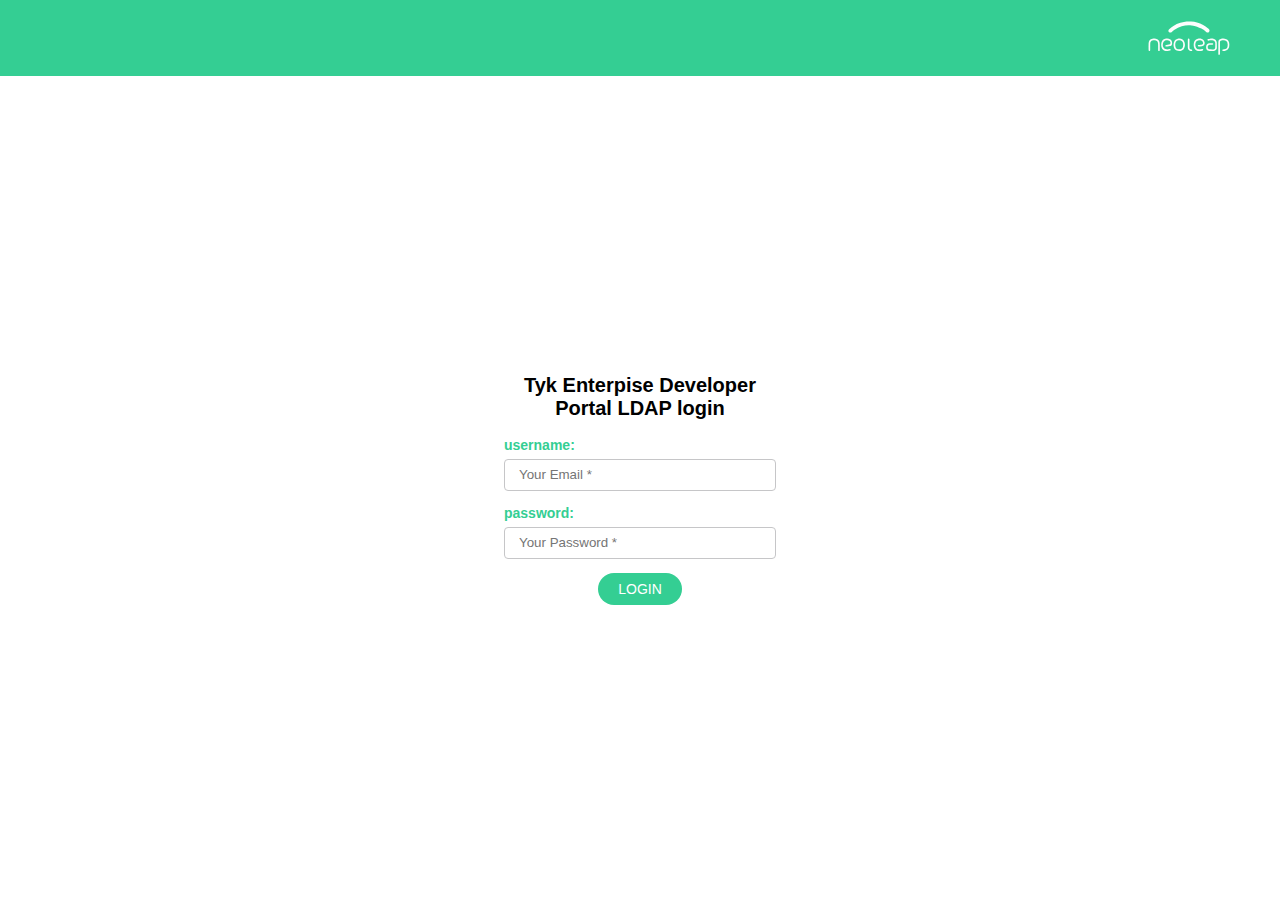
<file: ui/edp_login_ldap/index.html>
<!DOCTYPE html>
<html lang="en">
  <head>
    <meta charset="utf-8">
    <meta name="viewport" content="width=device-width, initial-scale=1, shrink-to-fit=no">

    <title>Tyk Dashboard LDAP login</title>

    <style>
      html{-webkit-box-sizing:border-box;box-sizing:border-box}*,::after,::before{-webkit-box-sizing:inherit;box-sizing:inherit}body{height:100vh;margin:0;font-family:sans-serif}header{padding:8px 24px;background-color:#34ce93}.header-container{display:-webkit-box;display:-ms-flexbox;display:flex;-webkit-box-pack:end;-ms-flex-pack:end;justify-content:flex-end;width:1200px;max-width:100%;margin:auto}.container{display:-webkit-box;display:-ms-flexbox;display:flex;height:calc(100% - 76px)}h2{font-size:20px;text-align:center}input[type=submit],label{display:block;font-size:14px}form{width:300px;margin:auto;padding:25px 14px}label{margin-bottom:6px;font-weight:700;color:#34ce93}.form-group{margin-bottom:14px}input{width:100%;height:32px;padding:4px 14px;border:1px solid #c6c6c8;border-radius:4px;-webkit-box-shadow:none;box-shadow:none;outline:0}input:focus{border-color:#34ce93}input[type=submit]{width:-webkit-fit-content;width:-moz-fit-content;width:fit-content;background-color:#34ce93;border-radius:20px;border:none;color:#fff;cursor:pointer;text-align:center;text-transform:uppercase;padding:7px 20px;margin:auto}
    </style>
  </head>
  <body>
    <header>
      <div class="header-container">
        <svg xmlns="http://www.w3.org/2000/svg" xmlns:xlink="http://www.w3.org/1999/xlink" version="1.1" id="Layer_1" x="0px" y="0px" height="60px" viewBox="0 0 1000 590" enable-background="new 0 0 1000 590" xml:space="preserve">
          <path fill="#FDFDFD" opacity="1.000000" stroke="none" d=" M525.716614,171.187439   C515.993958,170.852066 506.735626,170.175766 497.483582,170.252792   C474.550476,170.443726 452.146454,174.217560 430.121063,180.619522   C404.600647,188.037323 380.949310,199.391983 359.116730,214.379837   C349.712250,220.835953 340.789856,228.121887 332.316711,235.771057   C323.873260,243.393417 310.972046,243.677261 304.103882,235.688431   C296.600006,226.960129 296.587341,215.758591 306.324371,207.736877   C319.736450,196.687515 333.519073,185.943863 348.008209,176.380127   C369.080780,162.470963 392.050873,152.014069 416.416443,145.330353   C432.113953,141.024368 448.215332,138.023376 464.280701,135.289566   C473.629639,133.698669 483.255737,133.517776 492.773743,133.199600   C502.769379,132.865463 512.833740,132.491959 522.781311,133.259735   C542.210876,134.759338 561.452209,137.851547 580.232300,143.216415   C601.376953,149.256790 621.591187,157.660583 640.889771,168.194244   C657.300659,177.151688 672.835754,187.437866 686.945435,199.761887   C691.345398,203.604996 695.881836,207.375504 699.760925,211.711395   C705.321228,217.926300 704.796692,231.542999 695.755371,238.211945   C690.804382,241.863846 678.463806,243.169418 670.961060,236.084518   C656.724121,222.640549 640.966064,210.966644 623.369690,202.256393   C609.382690,195.332748 595.097412,188.871002 580.520386,183.317566   C564.305115,177.139969 547.307434,173.625122 529.949890,172.152557   C528.676453,172.044510 527.438354,171.520172 525.716614,171.187439  z"/>
          <path fill="#FDFDFD" opacity="1.000000" stroke="none" d=" M895.927063,385.671356   C892.115540,392.929382 889.263428,400.502533 884.420532,406.456360   C876.991760,415.589325 866.084045,419.584106 854.733154,421.742554   C848.820251,422.866974 842.726196,423.782410 836.760193,423.559021   C833.931274,423.453156 830.341187,421.054871 828.661377,418.616669   C826.568604,415.579041 827.954285,411.779388 830.971436,409.402557   C832.237427,408.405365 834.172302,408.124298 835.857666,407.815308   C843.656433,406.385529 851.695190,405.794617 859.234070,403.526886   C870.731628,400.068329 877.761902,391.617584 880.260376,379.948273   C883.227234,366.091522 883.603821,352.155304 878.437744,338.641663   C874.383606,328.036499 866.369446,322.093994 855.367737,319.493744   C843.944519,316.793915 832.499329,316.669983 821.100586,318.687164   C810.265869,320.604462 806.007935,326.418152 806.006348,337.666962   C806.000916,375.653687 806.010498,413.640411 805.997986,451.627136   C805.995911,457.836792 803.236084,460.918121 797.828613,460.883423   C792.049622,460.846313 790.008179,458.761200 790.003113,452.717407   C789.984497,430.391876 789.995789,408.066345 789.995789,385.740814   C789.995789,369.079987 789.832825,352.417114 790.039368,335.758850   C790.267883,317.333466 800.958740,305.131592 818.941345,302.432678   C836.015137,299.870148 852.674805,300.265991 868.873291,306.898682   C883.566833,312.915222 892.319275,324.132629 895.875000,339.159607   C899.483093,354.407776 898.960205,369.884460 895.927063,385.671356  z"/>
          <path fill="#FBFBFB" opacity="1.000000" stroke="none" d=" M686.006714,385.896515   C685.385498,400.201141 694.092407,405.257782 706.609802,406.654663   C715.458984,407.642181 724.443115,407.754822 733.360840,407.662018   C738.357483,407.610046 743.469727,406.817749 748.300415,405.510834   C755.026123,403.691223 758.653687,398.596863 758.919250,391.763519   C759.492554,377.011322 759.855835,362.243378 759.862793,347.481689   C759.864685,343.507294 758.767273,339.345520 757.332458,335.591614   C752.631592,323.292542 742.195923,318.770508 730.249512,317.740265   C717.607056,316.649994 704.992371,317.803925 692.666992,321.310760   C688.794678,322.412537 685.158508,319.588531 683.710693,314.899994   C682.526184,311.064117 684.478027,306.590973 688.467834,305.607666   C695.230774,303.940857 702.081543,302.238403 708.989929,301.638306   C722.165100,300.493805 735.202332,300.595154 748.065979,305.308075   C761.324890,310.165863 774.589966,324.687500 774.989807,339.949707   C775.402710,355.711945 776.196045,371.491211 775.794556,387.236786   C775.581787,395.579193 774.299072,403.972839 768.451721,411.174438   C762.528137,418.469879 754.825012,421.756805 746.234619,422.647614   C735.725159,423.737396 725.057678,424.054230 714.496460,423.668121   C705.155762,423.326599 695.827576,422.209625 687.075256,417.935333   C676.137939,412.594055 671.200806,403.354523 670.219055,392.142731   C669.567688,384.702850 670.000977,376.803802 671.832825,369.588654   C675.345398,355.753143 686.623718,348.513000 700.312927,346.837677   C710.777588,345.556946 721.449219,345.879974 732.032288,345.692657   C736.965088,345.605347 740.062988,348.965607 740.006531,353.746674   C739.950562,358.479675 736.799622,361.630768 731.826843,361.689178   C724.994507,361.769470 718.148926,361.469421 711.331482,361.798096   C707.148193,361.999756 702.766846,362.433167 698.896973,363.887146   C690.962341,366.868408 685.430237,370.047974 686.006714,385.896515  z"/>
          <path fill="#FBFBFB" opacity="1.000000" stroke="none" d=" M641.021118,413.909729   C638.466431,416.083435 636.131775,418.936462 633.360352,419.455170   C623.299255,421.338226 613.092041,423.588959 602.939331,423.592163   C582.728699,423.598541 565.791870,415.593109 555.703857,397.461060   C551.613464,390.109131 549.169128,381.248413 548.308594,372.835632   C547.107971,361.097595 547.359680,349.118744 550.947693,337.497406   C556.816711,318.487701 569.485779,306.573669 589.010559,302.513763   C601.838745,299.846313 614.540039,300.302643 627.041016,304.467987   C642.257935,309.538330 653.497131,322.779999 655.244019,340.125061   C656.033875,347.967896 655.511780,355.259918 652.006348,361.952545   C647.283386,370.969910 638.615906,374.460968 628.968750,375.722107   C618.473877,377.093994 607.956909,378.296387 597.460632,379.657562   C593.561951,380.163147 589.406494,376.970062 588.320129,372.398590   C587.415100,368.589691 590.016357,364.364319 594.185608,363.750153   C602.408142,362.538910 610.691406,361.745697 618.933716,360.659363   C622.954041,360.129517 627.061768,359.734192 630.913086,358.564270   C638.047668,356.397003 640.648987,351.324280 639.124084,343.819397   C638.476013,340.629303 638.351196,337.244354 637.181702,334.264587   C632.813660,323.135345 623.121399,319.127777 612.437805,317.804932   C605.991699,317.006805 599.226013,317.764893 592.723022,318.674713   C581.153198,320.293457 572.751709,326.866364 568.582886,337.696350   C561.397095,356.363647 561.083130,374.977173 572.074585,392.495911   C577.637756,401.362701 586.730286,404.924591 596.663635,406.813568   C608.600098,409.083496 619.841492,405.779053 631.277527,403.279968   C633.861267,402.715363 637.770325,403.762665 639.601135,405.561920   C641.171082,407.104797 640.641785,410.783661 641.021118,413.909729  z"/>
          <path fill="#FBFBFB" opacity="1.000000" stroke="none" d=" M292.160950,422.828308   C273.466919,425.041412 257.066986,420.800385 243.763947,407.851471   C234.506241,398.840179 230.613220,387.135010 228.868774,374.410248   C227.276382,362.794678 227.938858,351.481659 230.759888,340.214996   C235.652740,320.673737 247.526947,307.552155 267.296814,302.974213   C285.289825,298.807709 303.087982,299.583679 318.917297,310.596283   C328.097290,316.982910 333.790131,325.996307 334.922241,337.307953   C335.436829,342.449219 335.397369,347.715637 334.955292,352.869202   C333.886749,365.325623 325.579041,371.759827 314.552429,374.533081   C306.708496,376.505920 298.432129,376.779999 290.339661,377.734985   C286.597839,378.176544 282.814789,378.292542 279.085083,378.807404   C273.372192,379.596039 269.586273,377.438904 268.998383,372.804504   C268.224365,366.702850 271.260193,363.238708 277.459534,362.651337   C286.565094,361.788574 295.630219,360.462250 304.744781,359.740143   C321.454926,358.416229 322.068512,346.899841 317.904053,335.554260   C313.209320,322.763947 302.712311,318.227234 290.077118,317.654938   C281.057068,317.246399 272.047516,317.133667 263.622620,321.594818   C254.592941,326.376251 249.173691,333.722931 246.637848,343.447662   C242.764664,358.300964 242.253296,373.137787 249.309540,387.104858   C255.689423,399.733154 266.498962,406.248383 280.857880,406.831390   C290.953491,407.241302 300.772247,406.310883 310.399445,403.074585   C315.349945,401.410400 320.413330,403.915253 321.796844,408.168091   C323.324677,412.864563 320.805603,417.406311 315.052521,418.752563   C307.662842,420.481781 300.107361,421.502258 292.160950,422.828308  z"/>
          <path fill="#FCFCFC" opacity="1.000000" stroke="none" d=" M391.171204,302.498413   C418.036652,296.778717 450.527527,305.464294 458.837830,341.887268   C463.239136,361.177673 462.713318,380.557098 452.629456,398.384094   C445.442322,411.090118 434.417572,418.946533 419.914520,421.869446   C406.873718,424.497559 394.114044,424.039581 381.729675,419.017822   C365.676788,412.508514 356.009552,400.096619 352.268646,383.699738   C348.228760,365.992279 348.256073,348.156128 355.797211,331.012146   C362.600128,315.546478 374.295990,306.130219 391.171204,302.498413  M366.972839,372.652985   C367.084747,387.075378 379.180908,404.036713 393.977203,405.767273   C399.509003,406.414246 405.108459,406.685791 410.680939,406.741211   C423.743591,406.871185 436.694702,397.322906 441.045746,385.071411   C445.745758,371.837158 446.323029,358.448181 442.925568,344.946381   C439.970490,333.202545 433.663116,323.542633 421.575317,320.047668   C414.488586,317.998688 406.722534,317.869934 399.245270,317.720825   C391.702667,317.570435 384.939758,320.503967 379.381012,325.725739   C365.798981,338.484467 364.935028,354.809570 366.972839,372.652985  z"/>
          <path fill="#FDFDFD" opacity="1.000000" stroke="none" d=" M214.004120,367.000244   C214.004120,383.160797 214.014465,398.821442 213.998688,414.482056   C213.992935,420.185913 211.015076,423.690735 206.141342,423.825531   C201.223862,423.961517 198.002411,420.204376 197.999588,414.264923   C197.989899,393.939423 198.494492,373.595276 197.733612,353.298279   C197.455994,345.892944 194.648193,338.437012 192.149078,331.300293   C189.510452,323.765198 182.444458,320.473785 175.496475,319.044769   C164.055832,316.691742 152.405289,316.411499 140.808151,319.484436   C128.648071,322.706573 123.449394,331.554535 121.104942,342.726196   C120.167747,347.192047 120.075874,351.888855 120.049843,356.483063   C119.941269,375.641724 120.032616,394.801453 119.989380,413.960632   C119.973236,421.116180 113.849319,425.735809 108.076195,422.626526   C106.180405,421.605499 104.194038,418.663544 104.169456,416.577362   C103.894722,393.256256 102.843872,369.856873 104.332703,346.627960   C105.714317,325.072021 115.988808,306.538147 142.656067,302.462463   C158.694855,300.011230 174.602371,299.669922 189.575211,306.845520   C204.633179,314.061890 211.170731,327.348541 212.915482,343.226196   C213.762146,350.931061 213.670807,358.739014 214.004120,367.000244  z"/>
          <path fill="#FEFEFE" opacity="1.000000" stroke="none" d=" M496.810211,411.067139   C491.248627,403.396423 490.079834,394.827820 490.039337,386.085297   C489.922089,360.785187 489.969971,335.484131 490.015991,310.183563   C490.028687,303.208588 495.695831,299.103058 501.744446,301.537476   C505.113007,302.893250 506.084015,305.415863 506.067200,308.992401   C505.945801,334.791809 505.847137,360.593597 506.094299,386.391205   C506.170868,394.380463 507.360718,402.454926 516.400879,405.820740   C519.378540,406.929352 522.658630,407.410217 525.845398,407.730469   C530.917969,408.240295 533.876099,410.887268 533.999207,415.569519   C534.100708,419.428253 529.516235,423.953033 525.094116,423.771637   C514.163025,423.323090 504.180023,420.489899 496.810211,411.067139  z"/>
        </svg>
      </div>
    </header>
    <div class="container">
      <form method="post" action="https://tib-dev.apps.ocpuat.neoleap.com.sa/auth/edpldap/ldap">
        <h2>Tyk Enterpise Developer Portal LDAP login</h2>
        <div class="form-group">
          <label for="username">username:</label>
          <input
            type="text"
            name="username"
            id="username"
            placeholder="Your Email *"
          />
          <br />
        </div>
        <div class="form-group">
          <label for="password">password:</label>
          <input
            type="password"
            name="password"
            id="password"
            placeholder="Your Password *"
          />
          <br />
        </div>
        <div class="form-group">
          <input type="submit" value="login" />
        </div>
      </form>
    </div>
  </body>
</html>
</file>
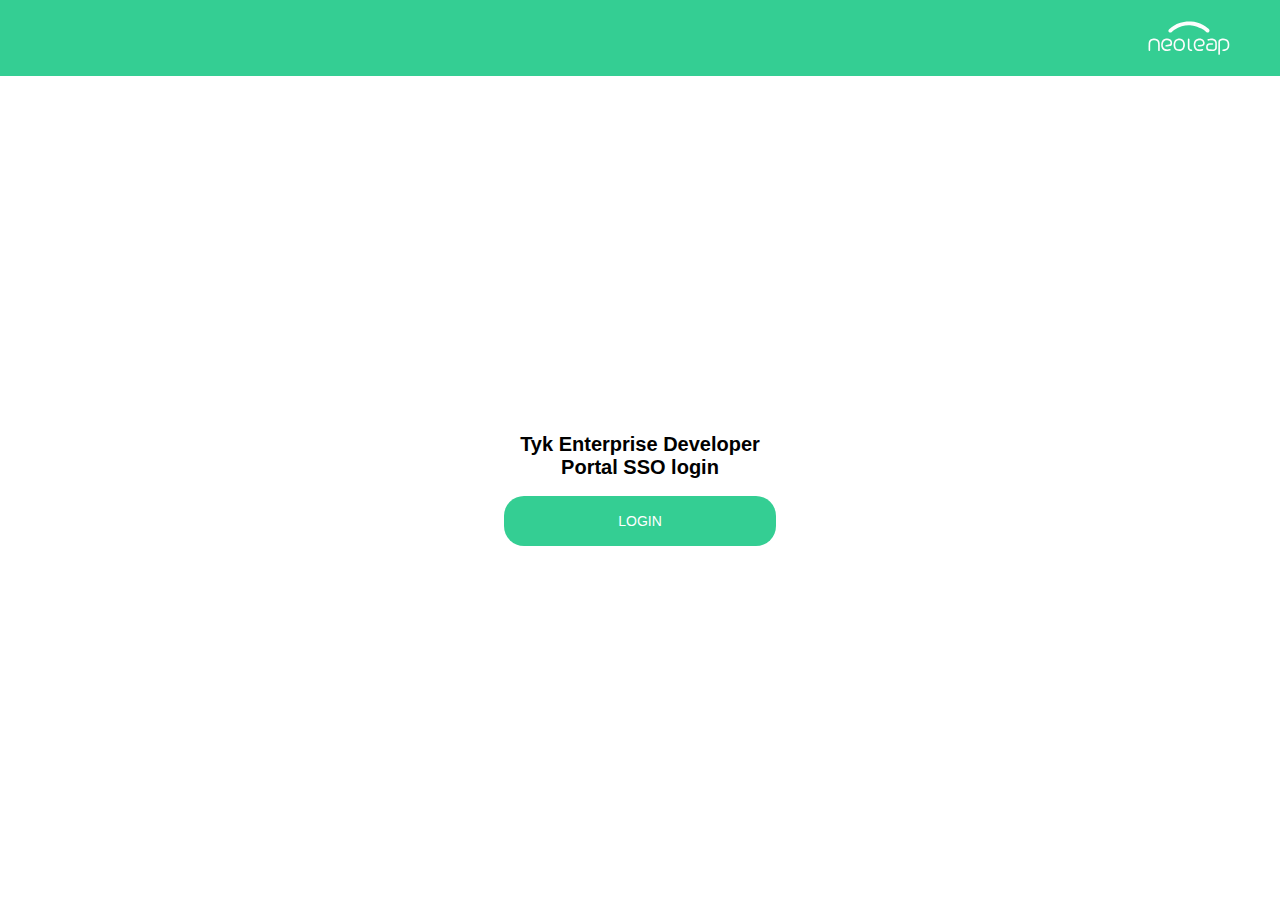
<file: ui/edp_login_oidc/index.html>
<!DOCTYPE html>
<html lang="en">
  <head>
    <meta charset="utf-8">
    <meta name="viewport" content="width=device-width, initial-scale=1, shrink-to-fit=no">

    <title>Tyk Enterprise Developer Portal SSO login</title>

    <style>
      html{-webkit-box-sizing:border-box;box-sizing:border-box}*,::after,::before{-webkit-box-sizing:inherit;box-sizing:inherit}body{height:100vh;margin:0;font-family:sans-serif}header{padding:8px 24px;background-color:#34ce93}.header-container{display:-webkit-box;display:-ms-flexbox;display:flex;-webkit-box-pack:end;-ms-flex-pack:end;justify-content:flex-end;width:1200px;max-width:100%;margin:auto}.container{display:-webkit-box;display:-ms-flexbox;display:flex;height:calc(100% - 76px)}h2{font-size:20px;text-align:center}input[type=submit],label{display:block;font-size:14px}form{width:300px;margin:auto;padding:25px 14px}label{margin-bottom:6px;font-weight:700;color:#34ce93}.form-group{margin-bottom:14px}input{width:100%;height:32px;padding:4px 14px;border:1px solid #c6c6c8;border-radius:4px;-webkit-box-shadow:none;box-shadow:none;outline:0}input:focus{border-color:#34ce93}input[type=submit]{width:-webkit-fit-content;width:-moz-fit-content;width:fit-content;background-color:#34ce93;border-radius:20px;border:none;color:#fff;cursor:pointer;text-align:center;text-transform:uppercase;padding:7px 20px;margin:auto}
      input[type=submit] { width: 100%;height: 50px;display: block;margin: left}
    </style>
  </head>
  <body>
    <header>
      <div class="header-container">
        <svg xmlns="http://www.w3.org/2000/svg" version="1.1" id="Layer_1" x="0px" y="0px" height="60px" viewBox="0 0 1000 590" enable-background="new 0 0 1000 590" xml:space="preserve">
          <path fill="#FDFDFD" opacity="1.000000" stroke="none" d=" M525.716614,171.187439   C515.993958,170.852066 506.735626,170.175766 497.483582,170.252792   C474.550476,170.443726 452.146454,174.217560 430.121063,180.619522   C404.600647,188.037323 380.949310,199.391983 359.116730,214.379837   C349.712250,220.835953 340.789856,228.121887 332.316711,235.771057   C323.873260,243.393417 310.972046,243.677261 304.103882,235.688431   C296.600006,226.960129 296.587341,215.758591 306.324371,207.736877   C319.736450,196.687515 333.519073,185.943863 348.008209,176.380127   C369.080780,162.470963 392.050873,152.014069 416.416443,145.330353   C432.113953,141.024368 448.215332,138.023376 464.280701,135.289566   C473.629639,133.698669 483.255737,133.517776 492.773743,133.199600   C502.769379,132.865463 512.833740,132.491959 522.781311,133.259735   C542.210876,134.759338 561.452209,137.851547 580.232300,143.216415   C601.376953,149.256790 621.591187,157.660583 640.889771,168.194244   C657.300659,177.151688 672.835754,187.437866 686.945435,199.761887   C691.345398,203.604996 695.881836,207.375504 699.760925,211.711395   C705.321228,217.926300 704.796692,231.542999 695.755371,238.211945   C690.804382,241.863846 678.463806,243.169418 670.961060,236.084518   C656.724121,222.640549 640.966064,210.966644 623.369690,202.256393   C609.382690,195.332748 595.097412,188.871002 580.520386,183.317566   C564.305115,177.139969 547.307434,173.625122 529.949890,172.152557   C528.676453,172.044510 527.438354,171.520172 525.716614,171.187439  z"/>
          <path fill="#FDFDFD" opacity="1.000000" stroke="none" d=" M895.927063,385.671356   C892.115540,392.929382 889.263428,400.502533 884.420532,406.456360   C876.991760,415.589325 866.084045,419.584106 854.733154,421.742554   C848.820251,422.866974 842.726196,423.782410 836.760193,423.559021   C833.931274,423.453156 830.341187,421.054871 828.661377,418.616669   C826.568604,415.579041 827.954285,411.779388 830.971436,409.402557   C832.237427,408.405365 834.172302,408.124298 835.857666,407.815308   C843.656433,406.385529 851.695190,405.794617 859.234070,403.526886   C870.731628,400.068329 877.761902,391.617584 880.260376,379.948273   C883.227234,366.091522 883.603821,352.155304 878.437744,338.641663   C874.383606,328.036499 866.369446,322.093994 855.367737,319.493744   C843.944519,316.793915 832.499329,316.669983 821.100586,318.687164   C810.265869,320.604462 806.007935,326.418152 806.006348,337.666962   C806.000916,375.653687 806.010498,413.640411 805.997986,451.627136   C805.995911,457.836792 803.236084,460.918121 797.828613,460.883423   C792.049622,460.846313 790.008179,458.761200 790.003113,452.717407   C789.984497,430.391876 789.995789,408.066345 789.995789,385.740814   C789.995789,369.079987 789.832825,352.417114 790.039368,335.758850   C790.267883,317.333466 800.958740,305.131592 818.941345,302.432678   C836.015137,299.870148 852.674805,300.265991 868.873291,306.898682   C883.566833,312.915222 892.319275,324.132629 895.875000,339.159607   C899.483093,354.407776 898.960205,369.884460 895.927063,385.671356  z"/>
          <path fill="#FBFBFB" opacity="1.000000" stroke="none" d=" M686.006714,385.896515   C685.385498,400.201141 694.092407,405.257782 706.609802,406.654663   C715.458984,407.642181 724.443115,407.754822 733.360840,407.662018   C738.357483,407.610046 743.469727,406.817749 748.300415,405.510834   C755.026123,403.691223 758.653687,398.596863 758.919250,391.763519   C759.492554,377.011322 759.855835,362.243378 759.862793,347.481689   C759.864685,343.507294 758.767273,339.345520 757.332458,335.591614   C752.631592,323.292542 742.195923,318.770508 730.249512,317.740265   C717.607056,316.649994 704.992371,317.803925 692.666992,321.310760   C688.794678,322.412537 685.158508,319.588531 683.710693,314.899994   C682.526184,311.064117 684.478027,306.590973 688.467834,305.607666   C695.230774,303.940857 702.081543,302.238403 708.989929,301.638306   C722.165100,300.493805 735.202332,300.595154 748.065979,305.308075   C761.324890,310.165863 774.589966,324.687500 774.989807,339.949707   C775.402710,355.711945 776.196045,371.491211 775.794556,387.236786   C775.581787,395.579193 774.299072,403.972839 768.451721,411.174438   C762.528137,418.469879 754.825012,421.756805 746.234619,422.647614   C735.725159,423.737396 725.057678,424.054230 714.496460,423.668121   C705.155762,423.326599 695.827576,422.209625 687.075256,417.935333   C676.137939,412.594055 671.200806,403.354523 670.219055,392.142731   C669.567688,384.702850 670.000977,376.803802 671.832825,369.588654   C675.345398,355.753143 686.623718,348.513000 700.312927,346.837677   C710.777588,345.556946 721.449219,345.879974 732.032288,345.692657   C736.965088,345.605347 740.062988,348.965607 740.006531,353.746674   C739.950562,358.479675 736.799622,361.630768 731.826843,361.689178   C724.994507,361.769470 718.148926,361.469421 711.331482,361.798096   C707.148193,361.999756 702.766846,362.433167 698.896973,363.887146   C690.962341,366.868408 685.430237,370.047974 686.006714,385.896515  z"/>
          <path fill="#FBFBFB" opacity="1.000000" stroke="none" d=" M641.021118,413.909729   C638.466431,416.083435 636.131775,418.936462 633.360352,419.455170   C623.299255,421.338226 613.092041,423.588959 602.939331,423.592163   C582.728699,423.598541 565.791870,415.593109 555.703857,397.461060   C551.613464,390.109131 549.169128,381.248413 548.308594,372.835632   C547.107971,361.097595 547.359680,349.118744 550.947693,337.497406   C556.816711,318.487701 569.485779,306.573669 589.010559,302.513763   C601.838745,299.846313 614.540039,300.302643 627.041016,304.467987   C642.257935,309.538330 653.497131,322.779999 655.244019,340.125061   C656.033875,347.967896 655.511780,355.259918 652.006348,361.952545   C647.283386,370.969910 638.615906,374.460968 628.968750,375.722107   C618.473877,377.093994 607.956909,378.296387 597.460632,379.657562   C593.561951,380.163147 589.406494,376.970062 588.320129,372.398590   C587.415100,368.589691 590.016357,364.364319 594.185608,363.750153   C602.408142,362.538910 610.691406,361.745697 618.933716,360.659363   C622.954041,360.129517 627.061768,359.734192 630.913086,358.564270   C638.047668,356.397003 640.648987,351.324280 639.124084,343.819397   C638.476013,340.629303 638.351196,337.244354 637.181702,334.264587   C632.813660,323.135345 623.121399,319.127777 612.437805,317.804932   C605.991699,317.006805 599.226013,317.764893 592.723022,318.674713   C581.153198,320.293457 572.751709,326.866364 568.582886,337.696350   C561.397095,356.363647 561.083130,374.977173 572.074585,392.495911   C577.637756,401.362701 586.730286,404.924591 596.663635,406.813568   C608.600098,409.083496 619.841492,405.779053 631.277527,403.279968   C633.861267,402.715363 637.770325,403.762665 639.601135,405.561920   C641.171082,407.104797 640.641785,410.783661 641.021118,413.909729  z"/>
          <path fill="#FBFBFB" opacity="1.000000" stroke="none" d=" M292.160950,422.828308   C273.466919,425.041412 257.066986,420.800385 243.763947,407.851471   C234.506241,398.840179 230.613220,387.135010 228.868774,374.410248   C227.276382,362.794678 227.938858,351.481659 230.759888,340.214996   C235.652740,320.673737 247.526947,307.552155 267.296814,302.974213   C285.289825,298.807709 303.087982,299.583679 318.917297,310.596283   C328.097290,316.982910 333.790131,325.996307 334.922241,337.307953   C335.436829,342.449219 335.397369,347.715637 334.955292,352.869202   C333.886749,365.325623 325.579041,371.759827 314.552429,374.533081   C306.708496,376.505920 298.432129,376.779999 290.339661,377.734985   C286.597839,378.176544 282.814789,378.292542 279.085083,378.807404   C273.372192,379.596039 269.586273,377.438904 268.998383,372.804504   C268.224365,366.702850 271.260193,363.238708 277.459534,362.651337   C286.565094,361.788574 295.630219,360.462250 304.744781,359.740143   C321.454926,358.416229 322.068512,346.899841 317.904053,335.554260   C313.209320,322.763947 302.712311,318.227234 290.077118,317.654938   C281.057068,317.246399 272.047516,317.133667 263.622620,321.594818   C254.592941,326.376251 249.173691,333.722931 246.637848,343.447662   C242.764664,358.300964 242.253296,373.137787 249.309540,387.104858   C255.689423,399.733154 266.498962,406.248383 280.857880,406.831390   C290.953491,407.241302 300.772247,406.310883 310.399445,403.074585   C315.349945,401.410400 320.413330,403.915253 321.796844,408.168091   C323.324677,412.864563 320.805603,417.406311 315.052521,418.752563   C307.662842,420.481781 300.107361,421.502258 292.160950,422.828308  z"/>
          <path fill="#FCFCFC" opacity="1.000000" stroke="none" d=" M391.171204,302.498413   C418.036652,296.778717 450.527527,305.464294 458.837830,341.887268   C463.239136,361.177673 462.713318,380.557098 452.629456,398.384094   C445.442322,411.090118 434.417572,418.946533 419.914520,421.869446   C406.873718,424.497559 394.114044,424.039581 381.729675,419.017822   C365.676788,412.508514 356.009552,400.096619 352.268646,383.699738   C348.228760,365.992279 348.256073,348.156128 355.797211,331.012146   C362.600128,315.546478 374.295990,306.130219 391.171204,302.498413  M366.972839,372.652985   C367.084747,387.075378 379.180908,404.036713 393.977203,405.767273   C399.509003,406.414246 405.108459,406.685791 410.680939,406.741211   C423.743591,406.871185 436.694702,397.322906 441.045746,385.071411   C445.745758,371.837158 446.323029,358.448181 442.925568,344.946381   C439.970490,333.202545 433.663116,323.542633 421.575317,320.047668   C414.488586,317.998688 406.722534,317.869934 399.245270,317.720825   C391.702667,317.570435 384.939758,320.503967 379.381012,325.725739   C365.798981,338.484467 364.935028,354.809570 366.972839,372.652985  z"/>
          <path fill="#FDFDFD" opacity="1.000000" stroke="none" d=" M214.004120,367.000244   C214.004120,383.160797 214.014465,398.821442 213.998688,414.482056   C213.992935,420.185913 211.015076,423.690735 206.141342,423.825531   C201.223862,423.961517 198.002411,420.204376 197.999588,414.264923   C197.989899,393.939423 198.494492,373.595276 197.733612,353.298279   C197.455994,345.892944 194.648193,338.437012 192.149078,331.300293   C189.510452,323.765198 182.444458,320.473785 175.496475,319.044769   C164.055832,316.691742 152.405289,316.411499 140.808151,319.484436   C128.648071,322.706573 123.449394,331.554535 121.104942,342.726196   C120.167747,347.192047 120.075874,351.888855 120.049843,356.483063   C119.941269,375.641724 120.032616,394.801453 119.989380,413.960632   C119.973236,421.116180 113.849319,425.735809 108.076195,422.626526   C106.180405,421.605499 104.194038,418.663544 104.169456,416.577362   C103.894722,393.256256 102.843872,369.856873 104.332703,346.627960   C105.714317,325.072021 115.988808,306.538147 142.656067,302.462463   C158.694855,300.011230 174.602371,299.669922 189.575211,306.845520   C204.633179,314.061890 211.170731,327.348541 212.915482,343.226196   C213.762146,350.931061 213.670807,358.739014 214.004120,367.000244  z"/>
          <path fill="#FEFEFE" opacity="1.000000" stroke="none" d=" M496.810211,411.067139   C491.248627,403.396423 490.079834,394.827820 490.039337,386.085297   C489.922089,360.785187 489.969971,335.484131 490.015991,310.183563   C490.028687,303.208588 495.695831,299.103058 501.744446,301.537476   C505.113007,302.893250 506.084015,305.415863 506.067200,308.992401   C505.945801,334.791809 505.847137,360.593597 506.094299,386.391205   C506.170868,394.380463 507.360718,402.454926 516.400879,405.820740   C519.378540,406.929352 522.658630,407.410217 525.845398,407.730469   C530.917969,408.240295 533.876099,410.887268 533.999207,415.569519   C534.100708,419.428253 529.516235,423.953033 525.094116,423.771637   C514.163025,423.323090 504.180023,420.489899 496.810211,411.067139  z"/>
        </svg>
      </div>
    </header>
    <div class="container">
      <form method="get" action="https://tib-dev.apps.ocpuat.neoleap.com.sa/auth/edpdevelopers/openid-connect">
        <h2>Tyk Enterprise Developer Portal SSO login</h2>
        <div class="form-group">
          <input type="submit" value="login" />
        </div>
      </form>
    </div>
  </body>
</html>
</file>
